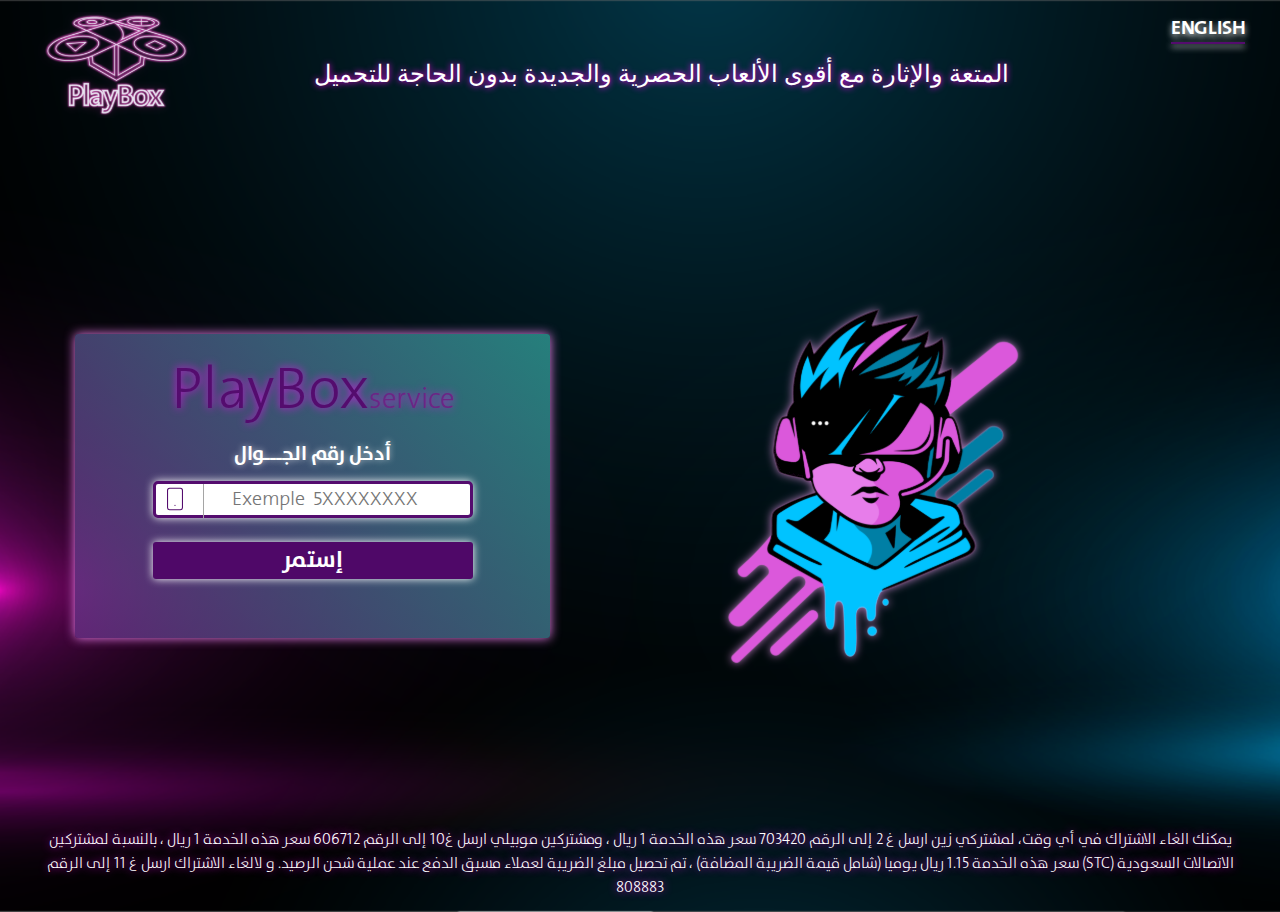
<file: 1/index.html>
<!DOCTYPE html>
<html lang="en">
<head>
    <meta charset="UTF-8">
    <meta http-equiv="X-UA-Compatible" content="IE=edge">
    <meta name="title" content="add your title">
    <meta name="description" content="description">
    <meta name="keywords" content="keywords">
    <meta name="robots" content="index, follow">
    <meta http-equiv="Content-Type" content="text/html; charset=utf-8">
    <meta name="viewport" content="width=device-width, initial-scale=1.0">
    <link rel="stylesheet" href="./assets/css/style.css">
    <title>Title</title>
</head>
<body class="bg-global" id="landingPage">
    <button type="button" id="language">ENGLISH</button>
    <img src="./assets//images/Artboard 7@3x.svg" alt="" class="logo">
    <div class="title text-center">
        <p id='init-title'>المتعة والإثارة مع أقوى الألعاب  الحصرية والجديدة بدون الحاجة للتحميل</p>
    </div>
    <div class="wrap">
        <div class="content" id="page1">
           
            <div class="flex">
                <div class="text-box text-center flex-text">
                    <p class="title">PlayBox<span>service</span></p>
                    <p id="subtitle">أدخل رقم الجـــوال</p>
                    <div class="input-icons">
                        <form id="form" name="form">
                            <input type="number" placeholder="Exemple  5XXXXXXXX" id='input'>
                            <p id="validation-error">ارجو ان تدخل رقم</p>
                            <div class="icon">
                                <img src="./assets/images/Icon feather-smartphone.svg" alt="">
                            </div>
                            <button href="activationCode.html" id="continue" type="submit">إستمر</button>
                        </form>
                    </div>
                </div>
                <img class="img-box" src="./assets/images/Artboard 10@3x.svg" alt="">
            </div>

            
        </div>
    </div>
    <p id="paragraph" class="text-center" dir="rtl">
        يمكنك الغاء الاشتراك في أي وقت، لمشتركي زين ارسل غ 2 إلى الرقم 703420 سعر هذه الخدمة 1 ريال ، ومشتركين موبيلي ارسل غ10 إلى الرقم 606712 سعر هذه الخدمة 1 ريال ، بالنسبة لمشتركين الاتصالات السعودية (STC) سعر هذه الخدمة 1.15 ريال يوميا (شامل قيمة الضريبة المضافة) ، تم تحصيل مبلغ الضريبة لعملاء مسبق الدفع عند عملية شحن الرصيد. و لالغاء الاشتراك ارسل غ 11 إلى الرقم 808883
    </p>

    <script src="./assets/js/script.js"></script>
    
</body>
</html>
</file>
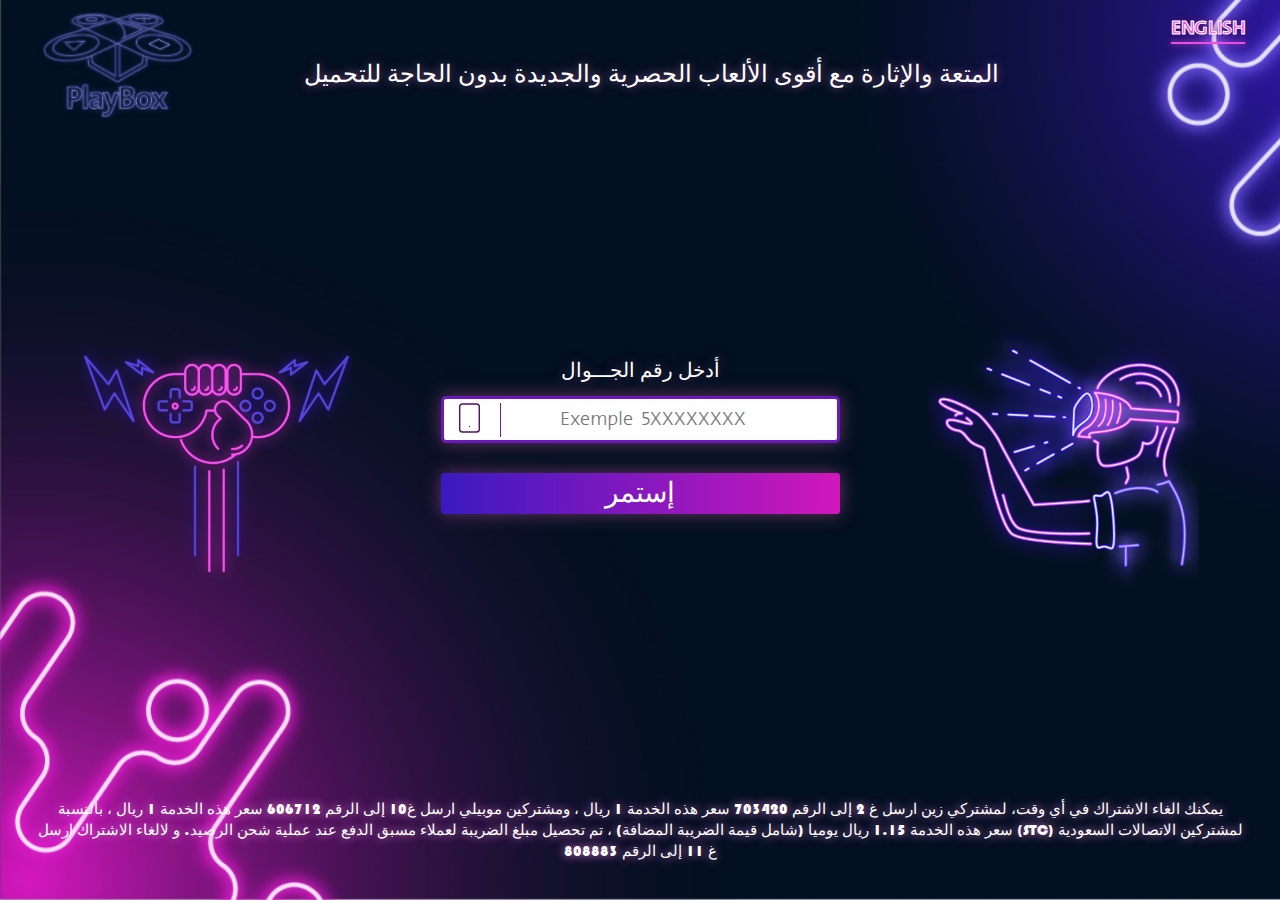
<file: 2/index.html>
<!DOCTYPE html>
<html lang="en">
<head>
    <meta charset="UTF-8">
    <meta http-equiv="X-UA-Compatible" content="IE=edge">
    <meta name="title" content="add your title">
    <meta name="description" content="description">
    <meta name="keywords" content="keywords">
    <meta name="robots" content="index, follow">
    <meta http-equiv="Content-Type" content="text/html; charset=utf-8">
    <meta name="viewport" content="width=device-width, initial-scale=1.0">
    <link rel="stylesheet" href="./assets/css/style.css">
    <title>Title</title>
</head>
<body class="bg-global" id="landingPage">
    <button type="button" id="language">ENGLISH</button>
        <img src="./assets//images/Group 1350.png" alt="" class="logo">
        <div class="title text-center">
            <p id='init-title'>المتعة والإثارة مع أقوى الألعاب  الحصرية والجديدة بدون الحاجة للتحميل</p>
        </div>
    <div class="wrap">
    <div class="content" id="page1">
        <div class="flex">
            <img class="img-box" src="./assets/images/Artboard 1 copy 2@3x.svg" alt="">
            <div class="text-box text-center flex-text">
                <p id="subtitle">أدخل رقم الجـــوال</p>
                <div class="input-icons">
                    <form id="form" name="form">
                        <input type="number" placeholder="Exemple  5XXXXXXXX" id='input'>
                        <p id="validation-error">ارجو ان تدخل رقم</p>
                        <div class="icon">
                            <img src="./assets/images/Icon feather-smartphone.svg" alt="">
                        </div>
                        <button href="activationCode.html" id="continue" type="submit">إستمر</button>
                    </form>
                </div>
            </div>
            <img class="img-box2" src="./assets/images/Монтажная область 23@3x.svg" alt="">
        </div>
    </div>
    </div>
    <p id="paragraph" class="text-center" dir="rtl">يمكنك الغاء الاشتراك في أي وقت، لمشتركي زين ارسل غ 2 إلى الرقم 703420 سعر هذه الخدمة 1 ريال ، ومشتركين موبيلي ارسل غ10 إلى الرقم 606712 سعر هذه الخدمة 1 ريال ، بالنسبة لمشتركين الاتصالات السعودية (STC) سعر هذه الخدمة 1.15 ريال يوميا (شامل قيمة الضريبة المضافة) ، تم تحصيل مبلغ الضريبة لعملاء مسبق الدفع عند عملية شحن الرصيد. و لالغاء الاشتراك ارسل غ 11 إلى الرقم 808883
    </p>

    <script src="./assets/js/script.js"></script>
</body>
</html>
</file>
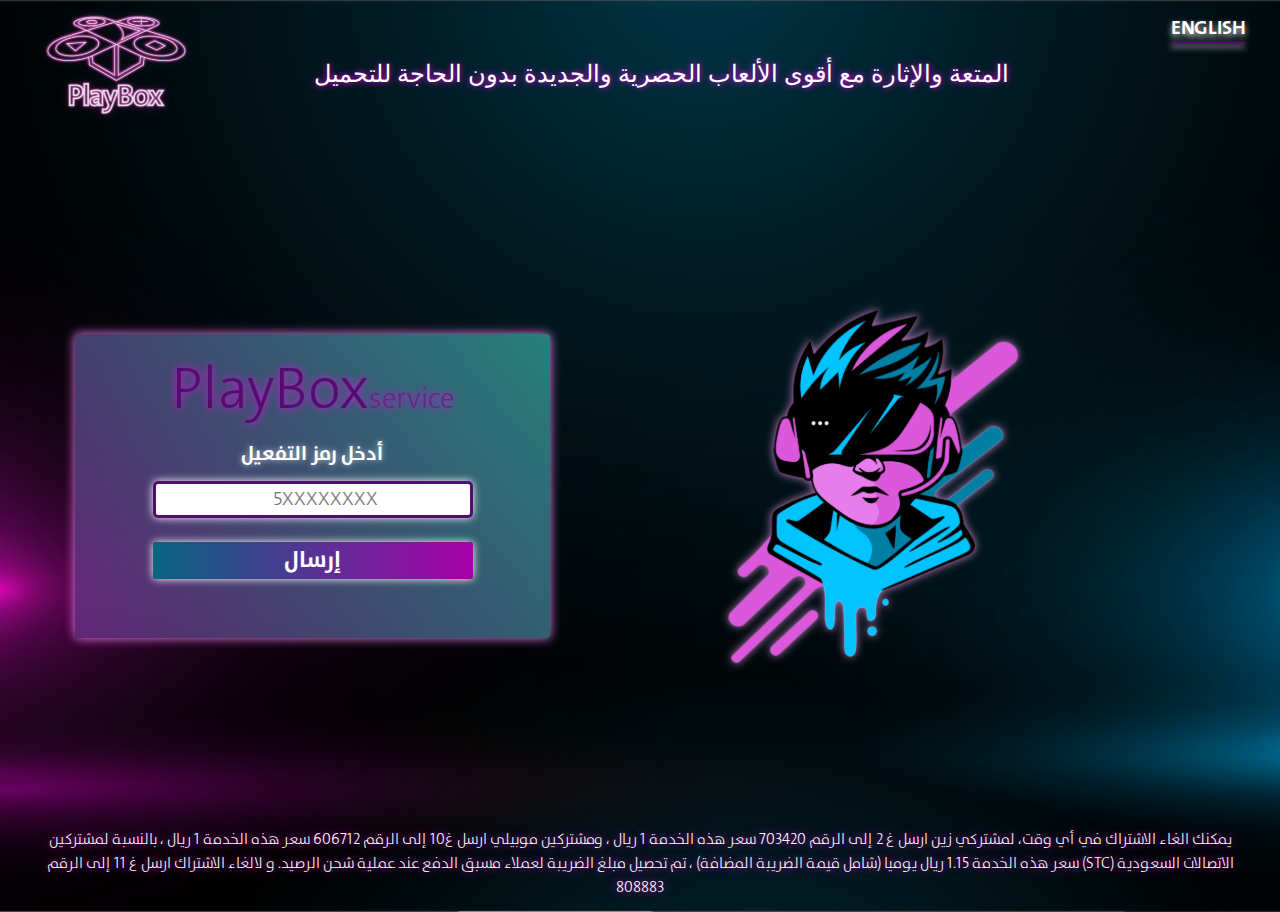
<file: 1/activationCode.html>
<!DOCTYPE html>
<html lang="en">
<head>
    <meta charset="UTF-8">
    <meta http-equiv="X-UA-Compatible" content="IE=edge">
    <meta name="title" content="add your title">
    <meta name="description" content="description">
    <meta name="keywords" content="keywords">
    <meta name="robots" content="index, follow">
    <meta http-equiv="Content-Type" content="text/html; charset=utf-8">
    <meta name="viewport" content="width=device-width, initial-scale=1.0">
    <link rel="stylesheet" href="./assets/css/style.css">
    <title>Title</title>
</head>
<body class="bg-global" id="landingPage">
    <button type="button" id="language">ENGLISH</button>
        <img src="./assets//images/Artboard 7@3x.svg" alt="" class="logo">
        <div class="title text-center">
            <p id='init-title'>المتعة والإثارة مع أقوى الألعاب  الحصرية والجديدة بدون الحاجة للتحميل</p>
        </div>
    <div class="wrap">
        <div class="content" id="page2">
            <div class="flex">
                <div class="text-box text-center flex-text">
                    <p class="title">PlayBox<span>service</span></p>
                    <p id="subtitle2">أدخل رمز التفعيل</p>
                    <div class="input-icons">
                        <form id="form-activation">
                            <input type="number" placeholder="5XXXXXXXX" id='input'>
                            <p id="validation-error">ارجو ان تدخل رقم</p>
                            <button href="success.html" type="submit" id="send" class='send'>إرسال</button>
                        </form>
                    </div>
                </div>
                <img class="img-box" src="./assets/images/Artboard 10@3x.svg" alt="">
            </div>
            
        </div>
    </div>
    <p id="paragraph" class="text-center" dir="rtl">
        يمكنك الغاء الاشتراك في أي وقت، لمشتركي زين ارسل غ 2 إلى الرقم 703420 سعر هذه الخدمة 1 ريال ، ومشتركين موبيلي ارسل غ10 إلى الرقم 606712 سعر هذه الخدمة 1 ريال ، بالنسبة لمشتركين الاتصالات السعودية (STC) سعر هذه الخدمة 1.15 ريال يوميا (شامل قيمة الضريبة المضافة) ، تم تحصيل مبلغ الضريبة لعملاء مسبق الدفع عند عملية شحن الرصيد. و لالغاء الاشتراك ارسل غ 11 إلى الرقم 808883
    </p>

    <script src="./assets/js/script.js"></script>
</body>
</html>
</file>
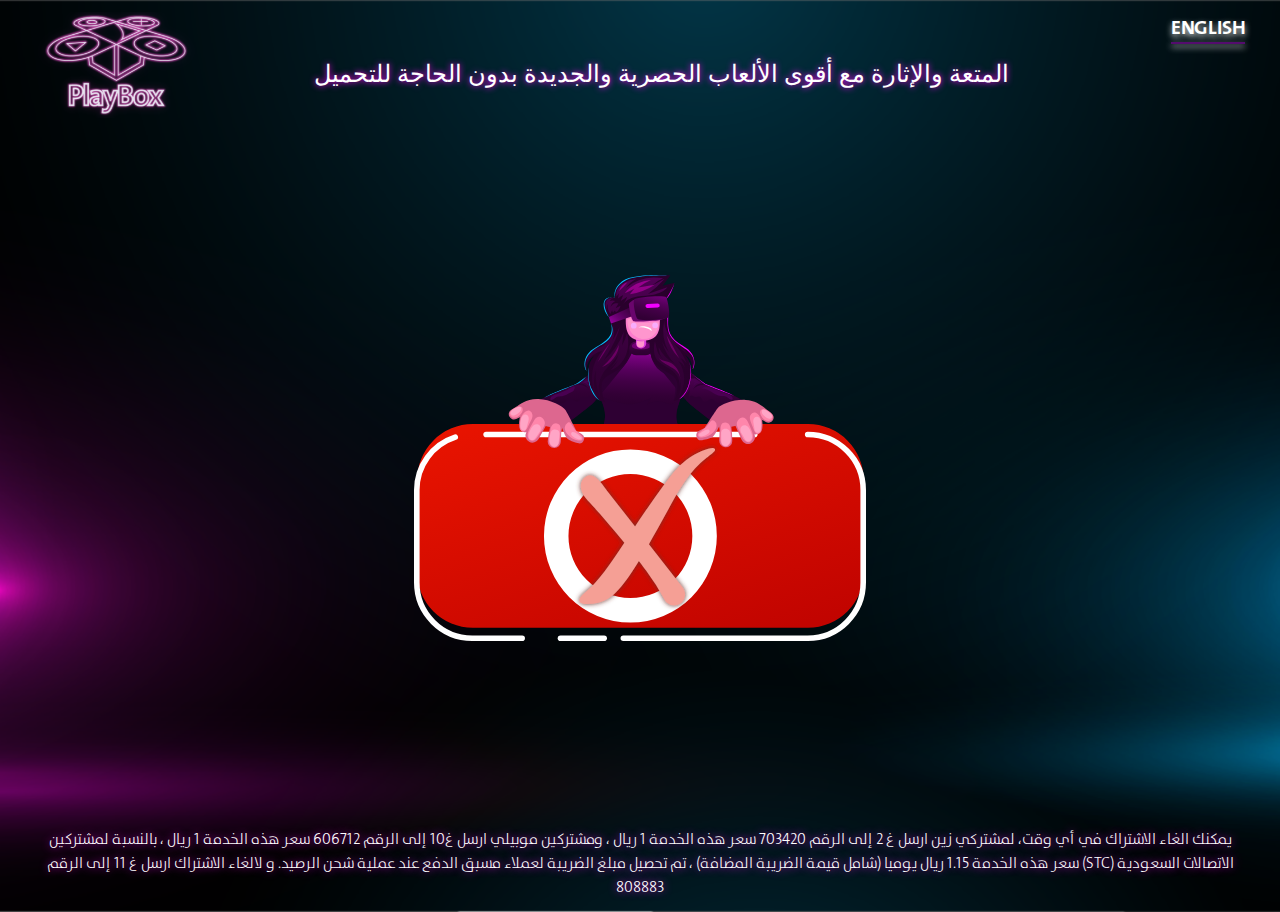
<file: 1/fail.html>
<!DOCTYPE html>
<html lang="en">
<head>
    <meta charset="UTF-8">
    <meta http-equiv="X-UA-Compatible" content="IE=edge">
    <meta name="title" content="add your title">
    <meta name="description" content="description">
    <meta name="keywords" content="keywords">
    <meta name="robots" content="index, follow">
    <meta http-equiv="Content-Type" content="text/html; charset=utf-8">
    <meta name="viewport" content="width=device-width, initial-scale=1.0">
    <link rel="stylesheet" href="./assets/css/style.css">
    <title>Title</title>
</head>
<body class="bg-global" id="landingPage">
    <button type="button" id="language">ENGLISH</button>
    <img src="./assets//images/Artboard 7@3x.svg" alt="" class="logo">
    <div class="title text-center">
        <p id='init-title'>المتعة والإثارة مع أقوى الألعاب  الحصرية والجديدة بدون الحاجة للتحميل</p>
    </div>
    <div class="wrap">
        <div class="content">
            <div class="check">
                <img src="./assets/images/Group 1749.svg" class="main-img" alt="">
            </div>
            <div class="title text-center">
                <p id='init-title' class="init-mobile" dir="rtl">المتعة والإثارة مع أقوى الألعاب  الحصرية والجديدة بدون الحاجة للتحميل</p>
            </div>
        </div>
    </div>
    <p id="paragraph" class="text-center">
        يمكنك الغاء الاشتراك في أي وقت، لمشتركي زين ارسل غ 2 إلى الرقم 703420 سعر هذه الخدمة 1 ريال ، ومشتركين موبيلي ارسل غ10 إلى الرقم 606712 سعر هذه الخدمة 1 ريال ، بالنسبة لمشتركين الاتصالات السعودية (STC) سعر هذه الخدمة 1.15 ريال يوميا (شامل قيمة الضريبة المضافة) ، تم تحصيل مبلغ الضريبة لعملاء مسبق الدفع عند عملية شحن الرصيد. و لالغاء الاشتراك ارسل غ 11 إلى الرقم 808883
    </p>
</body>

<script src="./assets//js/script.js"></script>
</html>
</file>
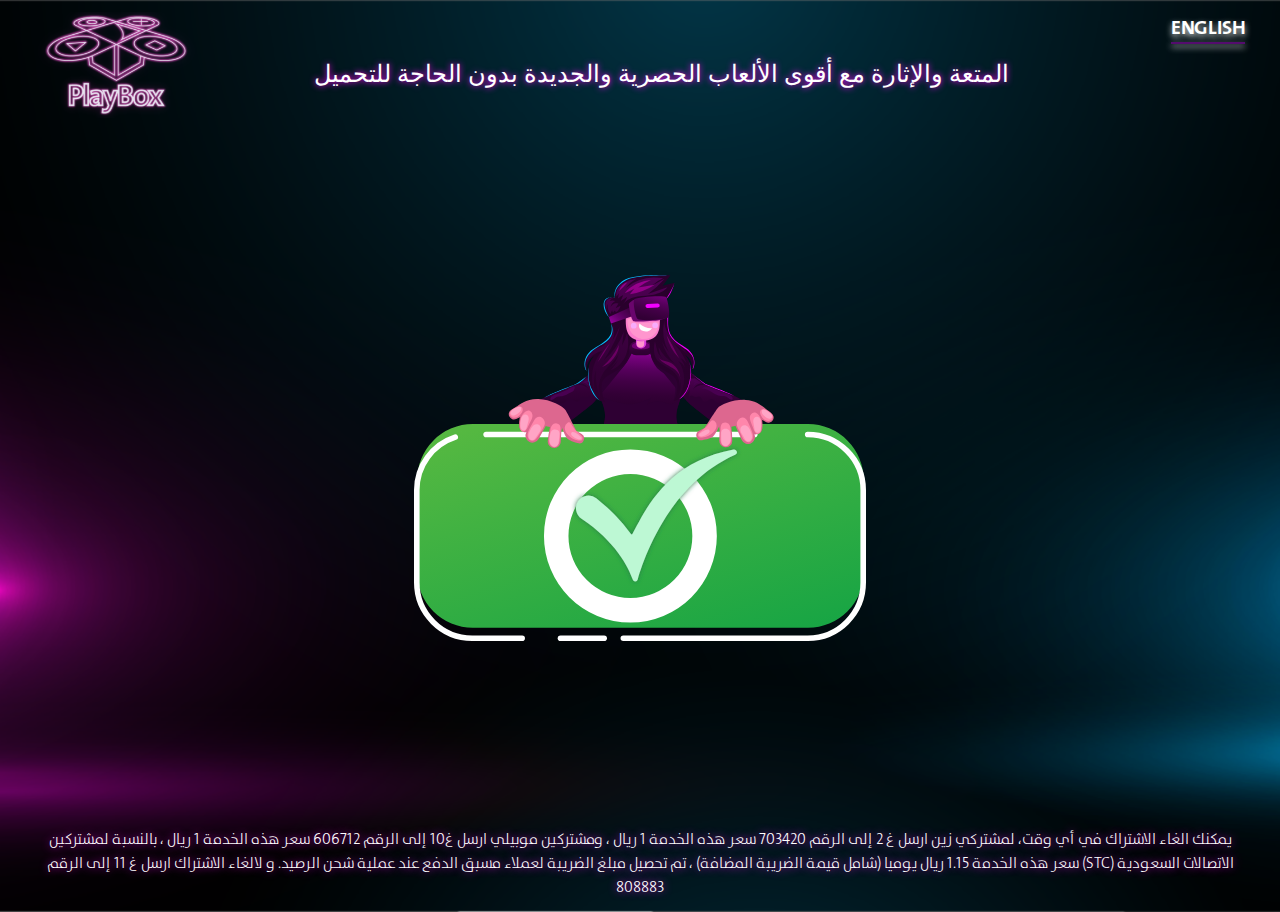
<file: 1/success.html>
<!DOCTYPE html>
<html lang="en">
<head>
    <meta charset="UTF-8">
    <meta http-equiv="X-UA-Compatible" content="IE=edge">
    <meta name="title" content="add your title">
    <meta name="description" content="description">
    <meta name="keywords" content="keywords">
    <meta name="robots" content="index, follow">
    <meta http-equiv="Content-Type" content="text/html; charset=utf-8">
    <meta name="viewport" content="width=device-width, initial-scale=1.0">
    <link rel="stylesheet" href="./assets/css/style.css">
    <title>Title</title>
</head>
<body class="bg-global" id="landingPage">
    <button type="button" id="language">ENGLISH</button>
        <img src="./assets//images/Artboard 7@3x.svg" alt="" class="logo">
        <div class="title text-center">
            <p id='init-title'>المتعة والإثارة مع أقوى الألعاب  الحصرية والجديدة بدون الحاجة للتحميل</p>
        </div>
    <div class="wrap">
        <div class="content">
            <div class="check">
                <img src="./assets/images/Group 1748.svg" class="main-img" alt="">
            </div>
        </div>
    </div>
    <p id="paragraph" class="text-center">
        يمكنك الغاء الاشتراك في أي وقت، لمشتركي زين ارسل غ 2 إلى الرقم 703420 سعر هذه الخدمة 1 ريال ، ومشتركين موبيلي ارسل غ10 إلى الرقم 606712 سعر هذه الخدمة 1 ريال ، بالنسبة لمشتركين الاتصالات السعودية (STC) سعر هذه الخدمة 1.15 ريال يوميا (شامل قيمة الضريبة المضافة) ، تم تحصيل مبلغ الضريبة لعملاء مسبق الدفع عند عملية شحن الرصيد. و لالغاء الاشتراك ارسل غ 11 إلى الرقم 808883
    </p>
</body>

<script src="./assets//js/script.js"></script>
</html>
</file>
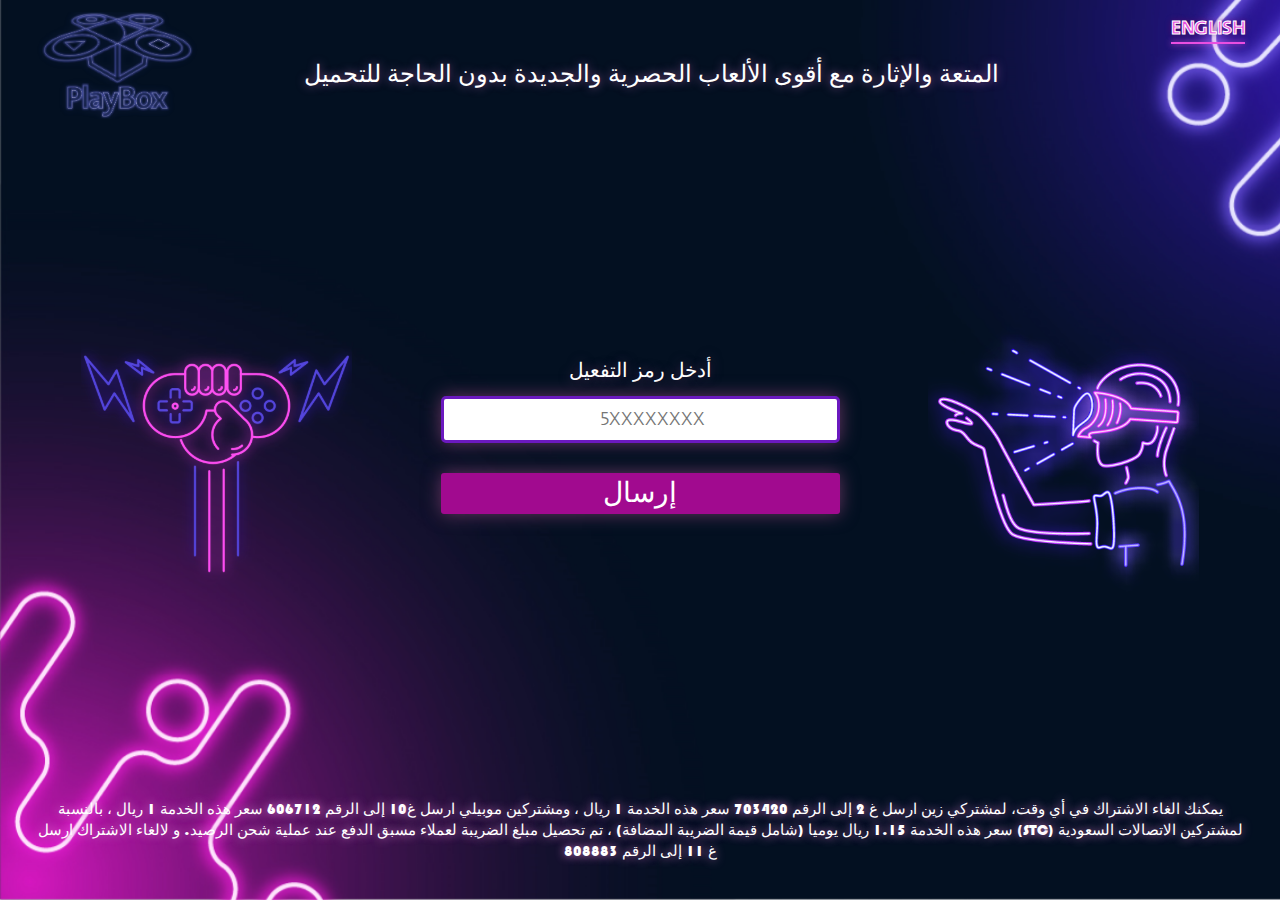
<file: 2/activationCode.html>
<!DOCTYPE html>
<html lang="en">
<head>
    <meta charset="UTF-8">
    <meta http-equiv="X-UA-Compatible" content="IE=edge">
    <meta name="title" content="add your title">
    <meta name="description" content="description">
    <meta name="keywords" content="keywords">
    <meta name="robots" content="index, follow">
    <meta http-equiv="Content-Type" content="text/html; charset=utf-8">
    <meta name="viewport" content="width=device-width, initial-scale=1.0">
    <link rel="stylesheet" href="./assets/css/style.css">
    <title>Title</title>
</head>
<body class="bg-global" id="landingPage">
    <button type="button" id="language">ENGLISH</button>
        <img src="./assets//images/Group 1350.png" alt="" class="logo">
        <div class="title text-center">
            <p id='init-title'>المتعة والإثارة مع أقوى الألعاب  الحصرية والجديدة بدون الحاجة للتحميل</p>
        </div>
    <div class="wrap">
    <div class="content" id="page2">
        <div class="flex">
            <img class="img-box" src="./assets/images/Artboard 1 copy 2@3x.svg" alt="">
            <div class="text-box text-center flex-text">
                <p id="subtitle2">أدخل رمز التفعيل</p>
                <div class="input-icons">
                    <form id="form-activation">
                        <input type="number" placeholder="5XXXXXXXX" id='input'>
                        <p id="validation-error">ارجو ان تدخل رقم</p>
                        <button href="success.html" id="send" type="submit">إرسال</button>
                    </form>
                </div>
            </div>
            <img class="img-box2" src="./assets/images/Монтажная область 23@3x.svg" alt="">
        </div>
    </div>
    </div>
    <p id="paragraph" class="text-center" dir="rtl">يمكنك الغاء الاشتراك في أي وقت، لمشتركي زين ارسل غ 2 إلى الرقم 703420 سعر هذه الخدمة 1 ريال ، ومشتركين موبيلي ارسل غ10 إلى الرقم 606712 سعر هذه الخدمة 1 ريال ، بالنسبة لمشتركين الاتصالات السعودية (STC) سعر هذه الخدمة 1.15 ريال يوميا (شامل قيمة الضريبة المضافة) ، تم تحصيل مبلغ الضريبة لعملاء مسبق الدفع عند عملية شحن الرصيد. و لالغاء الاشتراك ارسل غ 11 إلى الرقم 808883
    </p>

    <script src="./assets/js/script.js"></script>
</body>
</html>
</file>
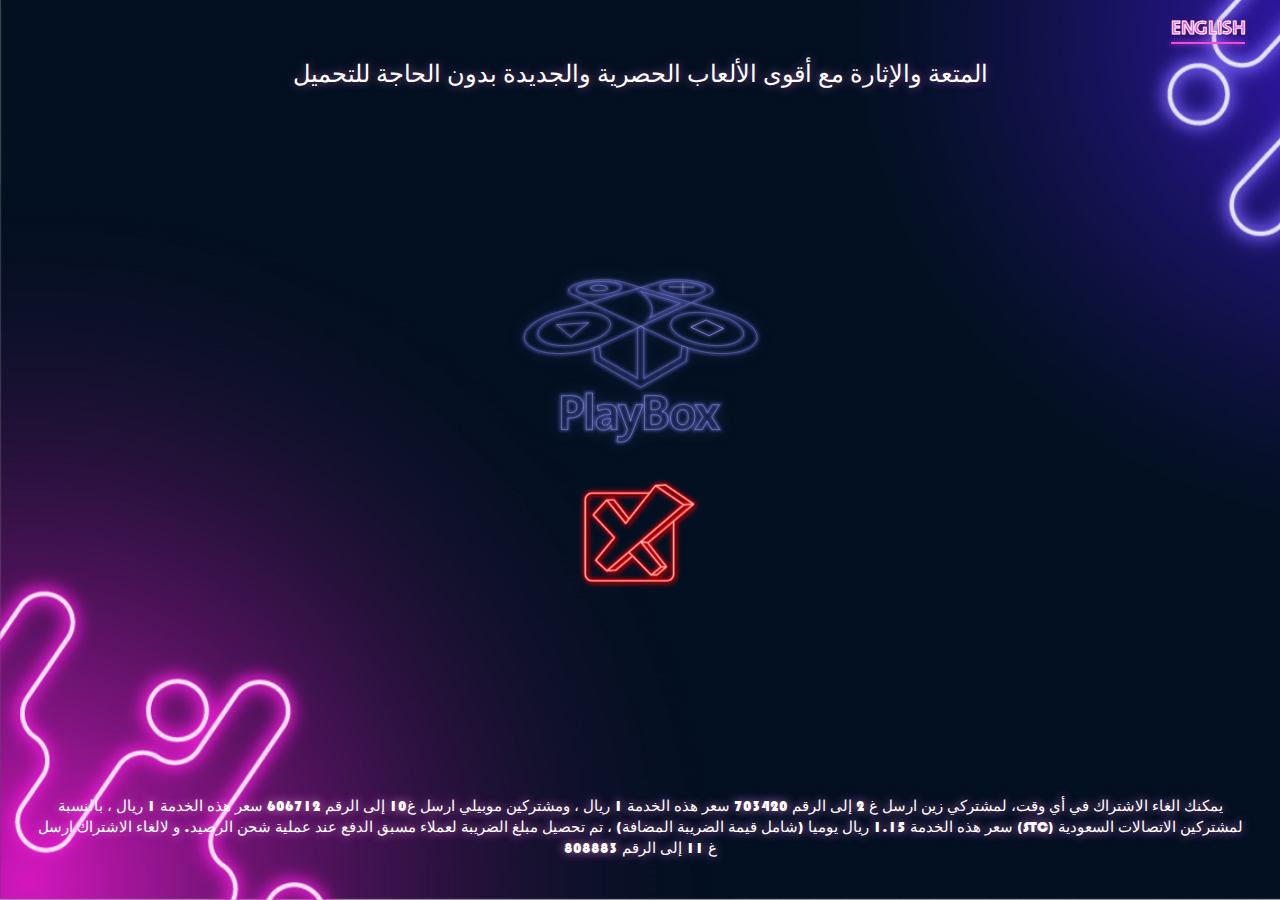
<file: 2/fail.html>
<!DOCTYPE html>
<html lang="en">
<head>
    <meta charset="UTF-8">
    <meta http-equiv="X-UA-Compatible" content="IE=edge">
    <meta name="title" content="add your title">
    <meta name="description" content="description">
    <meta name="keywords" content="keywords">
    <meta name="robots" content="index, follow">
    <meta http-equiv="Content-Type" content="text/html; charset=utf-8">
    <meta name="viewport" content="width=device-width, initial-scale=1.0">
    <link rel="stylesheet" href="./assets/css/style.css">
    <title>Title</title>
</head>
<body class="bg-global" id="landingPage">
    <button type="button" id="language">ENGLISH</button>
    <div class="title text-center">
        <p id='init-title' class="check-title" dir="rtl">المتعة والإثارة مع أقوى الألعاب  الحصرية والجديدة بدون الحاجة للتحميل</p>
    </div>
    <div class="wrap">
    <div class="content">
        <img src="./assets//images/Group 1350.svg" alt="" class="check-logo">
        <div class="check">
            <img src="./assets/images/Artboard 1 copy@2x.svg" class="main-img" alt="">
        </div>
    </div>
    </div>
    <p id="paragraph" class="text-center" dir="rtl">
        يمكنك الغاء الاشتراك في أي وقت، لمشتركي زين ارسل غ 2 إلى الرقم 703420 سعر هذه الخدمة 1 ريال ، ومشتركين موبيلي ارسل غ10 إلى الرقم 606712 سعر هذه الخدمة 1 ريال ، بالنسبة لمشتركين الاتصالات السعودية (STC) سعر هذه الخدمة 1.15 ريال يوميا (شامل قيمة الضريبة المضافة) ، تم تحصيل مبلغ الضريبة لعملاء مسبق الدفع عند عملية شحن الرصيد. و لالغاء الاشتراك ارسل غ 11 إلى الرقم 808883
    </p>
</body>

<script src="./assets//js/script.js"></script>
</html>
</file>
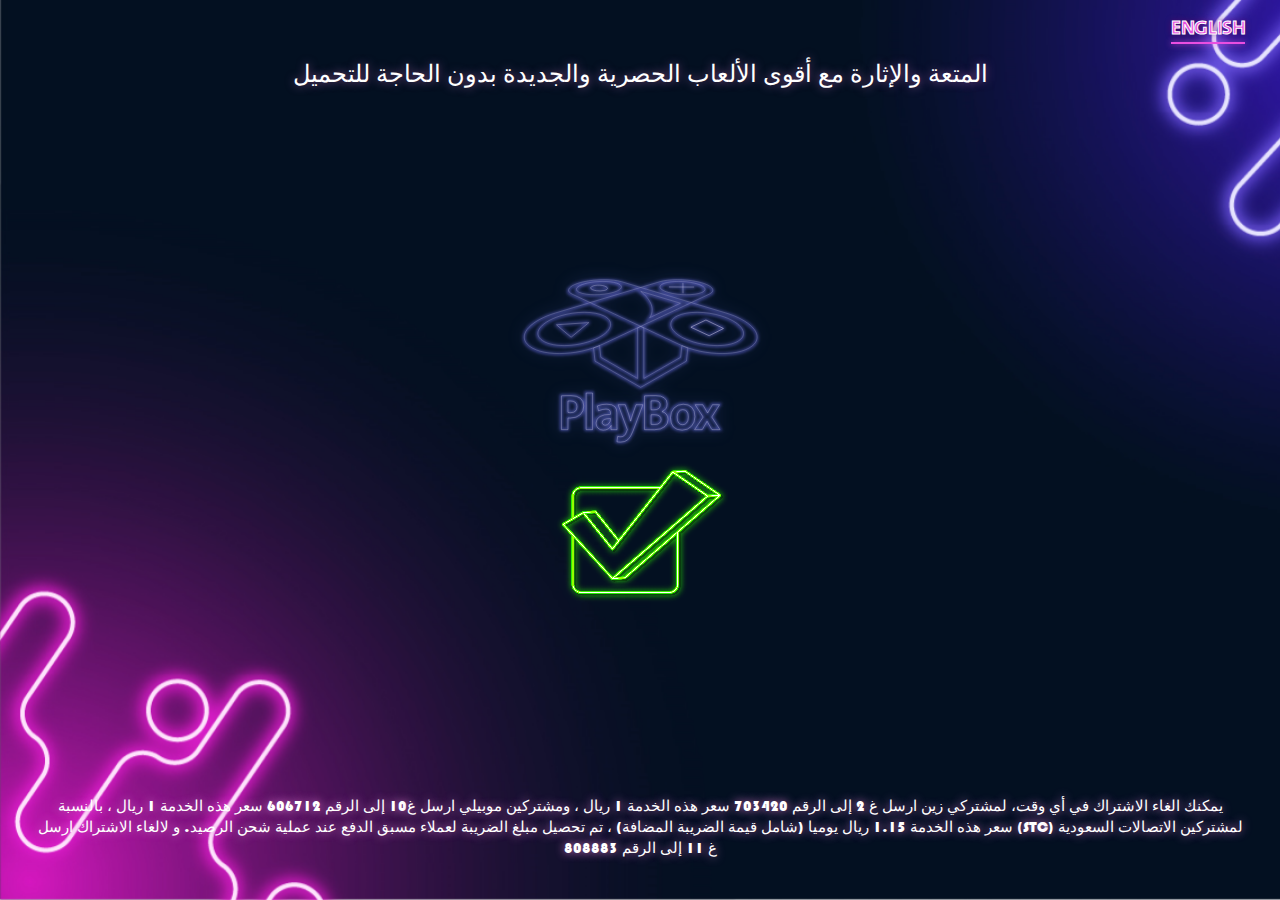
<file: 2/success.html>
<!DOCTYPE html>
<html lang="en">
<head>
    <meta charset="UTF-8">
    <meta http-equiv="X-UA-Compatible" content="IE=edge">
    <meta name="title" content="add your title">
    <meta name="description" content="description">
    <meta name="keywords" content="keywords">
    <meta name="robots" content="index, follow">
    <meta http-equiv="Content-Type" content="text/html; charset=utf-8">
    <meta name="viewport" content="width=device-width, initial-scale=1.0">
    <link rel="stylesheet" href="./assets/css/style.css">
    <title>Title</title>
</head>
<body class="bg-global" id="landingPage">
    <button type="button" id="language">ENGLISH</button>
    <div class="title text-center">
        <p id='init-title' class="check-title" dir="rtl">المتعة والإثارة مع أقوى الألعاب  الحصرية والجديدة بدون الحاجة للتحميل</p>
    </div>
    <div class="wrap">
    <div class="content">
        <img src="./assets//images/Group 1350.svg" alt="" class="check-logo">
        <div class="check">
            <img src="./assets/images/Artboard 1@2x.svg" class="main-img" alt="">
        </div>
    </div>
    </div>
    <p id="paragraph" class="text-center" dir="rtl">
        يمكنك الغاء الاشتراك في أي وقت، لمشتركي زين ارسل غ 2 إلى الرقم 703420 سعر هذه الخدمة 1 ريال ، ومشتركين موبيلي ارسل غ10 إلى الرقم 606712 سعر هذه الخدمة 1 ريال ، بالنسبة لمشتركين الاتصالات السعودية (STC) سعر هذه الخدمة 1.15 ريال يوميا (شامل قيمة الضريبة المضافة) ، تم تحصيل مبلغ الضريبة لعملاء مسبق الدفع عند عملية شحن الرصيد. و لالغاء الاشتراك ارسل غ 11 إلى الرقم 808883
    </p>
</body>

<script src="./assets//js/script.js"></script>
</html>
</file>
<file: 1/assets/css/style.css>
*,::after,::before{
    box-sizing: border-box;
    margin: 0;
    padding: 0;
}
body,html{
    min-height: 100%;
}
@font-face {
    font-family: Bahij-light;
    src: url('../fonts/Bahij_TheSansArabic-Light.ttf');
}
@font-face {
    font-family: Bahij-bold;
    src: url('../fonts/Bahij_TheSansArabic-Bold.ttf');
}
@font-face {
    font-family: font-pr;
    src: url('../fonts/Bauhaus\ 93\ Regular.ttf');
}
button{
    cursor: pointer;
}
input{
    outline: none;
}
body.bg-global{
    background-image:url('../images/2@3x.png') ;
    background-size: cover;
    padding: 12px 35px;
}
.wrap{
    display: flex;
    align-items: center;
    width: 100%;
    margin: auto;
    height: calc(100vh - 220px);
}
.content{
    padding:12px 40px;
    width: 100%;
}
#language{
    float: right;
    position: relative;
    background: transparent;
    border: none;
    font-family: Bahij-bold;
    font-size: 20px;
    color: #ffff;
    cursor: pointer;
    text-shadow: 0 3px 6px #ffffffde;
}
#language::before{
    content: '';
    position: absolute;
    width: 100%;
    height: 2px;
    background-color: #540C6E;
    top: 30px;
    box-shadow: 0 3px 6px #ffffffde;
}
.logo{
    float: left;
    width: 163px;
}
.title{
    font-size: 28px;
    margin: 24px 0;
}
.text-center{
    text-align: center;
}
.title #init-title{
    font-family: font-pr;
    color: white;
    font-size: 24px;
    text-shadow: 0 0 6px #FF00FF;
    width: 80%;
    margin: auto;
    margin-top: 44px;
}
.title .init-mobile{
    display: none;
}
.flex{
    display: flex;
    justify-content: space-between;
    align-items: center;
    width: 100%;
    margin: 57px 0 0 0;
}
.img-box{
    width: 35%;
    height: 100%;
    display: block;
    margin: auto;
}
.text-box{
    width: 42%;
}
.flex-text{
    background: linear-gradient(234.23deg, rgba(13, 255, 179, 0.7) -68.37%, rgba(136, 2, 136, 0.7) 141.33%);
    padding: 11px 55px 59px 56px;
    box-shadow: 0 0 11px #EE7FEE;
    border-radius: 3px;
}
.text-box .title{
    color: #540C6E;
    font-size: 59px;
    margin: 0;
    text-shadow: #FF02FFCC 0 0 8px;
    font-family: Bahij-light;
}
.text-box .title span{
    font-size: 29px;
    color: #6C2585;
}
.text-box #subtitle,
.text-box #subtitle2{
    font-size: 20px;
    color: white;
    font-family: Bahij-bold;
    text-shadow: 0 0 6px #ffffffa3;
}
.input-icons{
    position: relative;
    width: 100%;
    margin-top: 10px;
}
.input-icons input{
    padding: 0px 20px 0px 60px;
    text-align: center;
    width: 88%;
    border: none;
    border: 3px solid #540C6E;
    border-radius: 5px;
    box-shadow: 0 0 8px #fff;
    font-size: 20px;
    font-family: Bahij-light;
}
.input-icons .icon{
    position: absolute;
    top: 3px;
    left: 10%;
    padding-right: 20px;
    border-right: 1px solid #a5a5a5;
}
.input-icons .icon img{
    width: 16px;
    height: 30px;
}
.input-icons button{
    display: block;
    background-color: #4F0868;
    padding: 0;
    color: white;
    border: none;
    width: 88%;
    margin: 24px auto 0 auto;
    border-radius: 3px;
    box-shadow: 0 0 8px #fff;
    font-family: Bahij-bold;
    font-size: 23px;
}
.input-icons #send{
    background: linear-gradient(to right,#066580,#A800A8 );
}
#paragraph{
    margin-top: 30px;
    color: white;
    text-shadow:  0 0 8px #FF02FFCC;
    font-family: Bahij-light;
    font-size: 15px;
}
form:invalid input{
    border: 2px solid red !important;
}
form:invalid #validation-error{
    display: block !important;
}
form #validation-error{
    display: none;
    color: red;
    text-align: start;
    position: relative;
    left: 10%;
    width: max-content;
}

.check .main-img{
    display: block;
    margin: 77px auto;
    width: 40%;
}

@media screen and (max-width: 700px) {
    .wrap{
        height: auto;
    }
    .logo{
        width: 96px;
    }
    .content {
        padding: 0;
    }
    .flex{
        position: relative;
        padding: 102px 0;
        display: block;
        margin: 0;
    }
    .flex-text{
        width: 100%;
        margin: auto;
        padding: 11px 20px 20px 20px;
    }
    .img-box{
        width: 86%;
        position: absolute;
        top: 0;
        display: block;
        left: 50%;
        transform: translateX(-50%);
        z-index: -1;
        opacity: 0.5;
    }
    .title #init-title{
        font-family: Bahij-light;
        width: 100%;
        font-size: 15px;
        padding-top: 50px;
    }
    #paragraph{
        margin: 0;
    }
    .input-icons input{
        padding: 3px 20px 3px 45px;
        font-size: 16px;
    }
    .input-icons .icon{
        top: 5px;
    }
    .input-icons .icon img {
        width: 21px;
        height: 24px;
    }
    .check .main-img{
        width: 80%;
        margin: 112px auto 40px auto;
    }
}
@media screen and (max-width: 500px) {
    .img-box{
        width: 129%;
    }
    .text-box .title {
        font-size: 50px;
    }
    .text-box .title span{
        font-size: 30px;
    }
    .input-icons .icon{
        top: 6px;
        padding-right: 12px;
    }
    .input-icons .icon img {
        width: 16px;
        height: 22px;
    }
    .input-icons button {
        margin: 23px auto 0 auto;
        font-size: 22px;
    }
    .check .main-img{
        width: 100%;
    }
}
@media screen and (min-width: 700px) and (max-width: 900px) {
    .text-box .title{
        font-size: 45px;
    }
    .text-box .title span{
        font-size: 33px;
    }
    .input-icons input{
        font-size: 19px;
    }
    .input-icons .icon {
        top: 7px;
        height: 32px;
    }
    .input-icons .icon img {
        width: 18px;
    }
    .img-box {
        width: 50%;
    }
    .flex-text{
        padding: 11px 10px 39px 11px;
    }
    .title #init-title {
        width: 80%;
        font-size: 19px;
    }
    .content{
        padding: 0;
    }
}
@media screen and (min-height: 1025px) {
    .wrap{
        height: auto;
    }
    .input-icons .icon {
        top: 3px;
        height: 28px;
    }
    .content{
        padding: 0;
    }
    .check .main-img{
        width: 70%;
    }
}
@media screen and (min-height: 700px) {
    body{
        padding: 20px 35px;
    }
}
@media screen and (max-height: 500px) {
    .wrap{
        height: auto;
    }
}
@media screen and (min-height: 1025px),
        screen and (min-width:1000px){
    .wrap{
        height: calc(100vh - 220px);
    }
}
@media screen and (min-height: 1025px),
        screen and (min-width:1500px){
        .check .main-img{
            width: 50%;
        }
}
@media screen and (min-height: 1000px) and (max-width:900px){
    .wrap{
        height: calc(100vh - 700px);
    }
}
@media screen and (width: 1024px) and (height:1366px){
    .wrap{
        height: calc(100vh - 700px);
    }
}
</file>
<file: 2/assets/css/style.css>
*,::after,::before{
    box-sizing: border-box;
    margin: 0;
    padding: 0;
}
body,html{
    min-height: 100%;
}
@font-face {
    font-family: Bahij-light;
    src: url('../fonts/Bahij_TheSansArabic-Light.ttf');
}
@font-face {
    font-family: Bahij-bold;
    src: url('../fonts/Bahij_TheSansArabic-Bold.ttf');
}
@font-face {
    font-family: font-pr;
    src: url('../fonts/Bauhaus\ 93\ Regular.ttf');
}
button{
    cursor: pointer;
}
input{
    outline: none;
}
body.bg-global{
    background-image:url('../images/12212-100.png') ;
    background-size: cover;
    padding: 12px 35px;
}
.wrap{
    display: flex;
    align-items: center;
    width: 100%;
    margin: auto;
    height: calc(100vh - 220px);
}
.content{
    padding:12px 40px;
    width: 100%;
}
#language{
    float: right;
    position: relative;
    background: transparent;
    border: none;
    font-family: Bahij-bold;
    font-size: 20px;
    color: #E94EE0;
    cursor: pointer;
    text-shadow: 0 0 6px #6E0868;
    -webkit-text-stroke: 1px #ffff;
}
#language::before{
    content: '';
    position: absolute;
    width: 100%;
    height: 2px;
    background-color: #E94EE0;
    top: 30px;
    box-shadow: 0 0 6px #E94EE0;
}
.logo{
    float: left;
    width: 163px;
}
.title{
    font-size: 28px;
    margin: 24px 0;
}
.text-center{
    text-align: center;
}
.title #init-title{
    font-family: font-pr;
    color: white;
    font-size: 24px;
    text-shadow: 0 0px 10px rgb(216, 121, 206, 0.6);
    width: 77%;
    margin: auto;
    margin-top: 44px;
}

.flex{
    display: flex;
    justify-content: space-between;
    align-items: center;
    width: 100%;
}
.img-box,
.img-box2{
    width: 24%;
    height: 100%;
    display: block;
    margin: auto;
}
.text-box{
    width: 50%;
}
.flex-text{
    padding: 11px 55px 59px 56px;
    border-radius: 3px;
}


.text-box .title span{
    font-size: 35px;
    color: #6C2585;
}
.text-box #subtitle,
.text-box #subtitle2{
    font-size: 20px;
    color: white;
    text-shadow: 0 0px 12px rgba(102, 53, 97, 0.82);
    font-family: font-pr;
}
.input-icons{
    position: relative;
    width: 100%;
    margin-top: 10px;
}
.input-icons input{
    padding: 5px 20px 5px 60px;
    text-align: center;
    width: 88%;
    border: none;
    border: 3px solid #6B19BF;
    border-radius: 5px;
    box-shadow: 0 0px 18px rgba(102, 53, 97);
    font-size: 20px;
    font-family: Bahij-light;
    color: #6B19BF;
}
.input-icons .icon{
    position: absolute;
    top: 7px;
    left: 10%;
    padding-right: 20px;
    border-right: 1px solid #6B19BF;
}
.input-icons .icon img{
    width: 21px;
    height: 30px;
}
.input-icons button{
    display: block;
    background: linear-gradient(to right, #3A19C0, #D117BB);
    padding: 0;
    color: white;
    border: none;
    width: 88%;
    margin: 30px auto 0 auto;
    border-radius: 3px;
    box-shadow: 0 0px 18px rgba(102, 53, 97);    
    font-family: font-pr;
    font-size: 28px;
}
.input-icons #send{
    background: #A10A8F;
}
#paragraph{
    color: white;
    text-shadow: 0 0px 10px rgb(216, 121, 206);    
    font-family: font-pr;
    font-size: 15px;
}
form:invalid input{
    border: 2px solid red !important;
}
form:invalid #validation-error{
    display: block !important;
}
form #validation-error{
    display: none;
    color: red;
    text-align: start;
    position: relative;
    left: 10%;
    width: max-content;
}
.check-logo{
    height: 316px;
    width: 317px;
    object-fit: cover;
    margin: auto;
    margin-top: auto;
    display: block;
    position: relative;
    margin-top: -129px;
}
.check{
    margin-top: -32px;
}
.check .main-img{
    display: block;
    margin:  auto;
    width: 176px;
}

@media screen and (max-width: 700px) {
    body.bg-global{
        background-image:url('../images/Artboard\ 2\ copy@3x.svg') ;
    }
    .wrap{
        height: auto;
        margin-bottom: 30px;
    }
    .logo{
        width: 140px;
    }
    .flex{
        position: relative;
        padding: 102px 0;
        display: block
    }
    .flex-text{
        width: 100%;
        margin: auto;
        padding: 11px 20px 20px 20px;
    }
    .img-box{
        width: 86%;
        position: absolute;
        top: 0;
        display: block;
        left: 50%;
        transform: translateX(-50%);
        z-index: -1;
    }
    .title #init-title{
        font-family: Bahij-light;
        width: 100%;
        font-size: 15px;
        padding-top: 50px;
    }
    #paragraph{
        margin: 0;
    }
    .img-box2{
        display: none;
    }
    .input-icons input{
        padding: 3px 20px 3px 45px;
        font-size: 16px;
    }
    .input-icons .icon{
        top: 5px;
    }
    .input-icons .icon img {
        width: 21px;
        height: 24px;
    }
    .title #init-title,#paragraph{
        font-family: font-pr;
        text-shadow: 0 0px 18px rgb(216, 121, 206);
    }
    .check .main-img{
        width: 228px;
    }
    .check-logo{
        width: 380px;
        margin-top: -30px;
    }
    .check-title{
        padding-top: 0 !important;
    }
}
@media screen and (max-width: 500px) {
    .img-box{
        width: 100%;
    }
    .text-box .title {
        font-size: 50px;
    }
    .text-box .title span{
        font-size: 30px;
    }
    .input-icons .icon{
        top: 6px;
        padding-right: 12px;
    }
    .input-icons .icon img {
        width: 16px;
        height: 22px;
    }
    .check-logo{
        width: 111%;
        margin-left: -18px;
    }
}
@media screen and (min-width: 700px) and (max-width: 900px) {
    .text-box .title{
        font-size: 50px;
    }
    .text-box .title span{
        font-size: 35px;
    }
    .input-icons input{
        font-size: 19px;
    }
    .input-icons .icon {
        top: 7px;
        height: 32px;
    }
    .input-icons .icon img {
        width: 18px;
    }
    .flex-text{
        padding: 11px 17px 39px 17px;
    }
    .check-logo{
        margin-top: -36px;
    }
}
@media screen and (min-height: 1025px) {
    .wrap{
        height: auto;
    }
    .input-icons .icon {
        top: 3px;
        height: 28px;
    }
    .content{
        padding: 0;
    }
    .check-logo{
        width: 559px;
        margin-top: 0px;
        height: 404px;
    }
    .check .main-img{
        width: 400px;
    }
}
@media screen and (min-height: 700px) {
    body{
        padding: 20px 35px;
    }
}
@media screen and (max-height: 500px) {
    .wrap{
        height: auto;
    }
}
@media screen and (min-height: 1025px),
        screen and (min-width:1000px){
    .wrap{
        height: calc(100vh - 220px);
    }
}
@media screen and (min-height: 1000px) and (max-width:900px){
    .wrap{
        height: calc(100vh - 700px);
    }
}
@media screen and (width: 1024px) and (height:1366px){
    .wrap{
        height: calc(100vh - 700px);
    }
}
</file>
